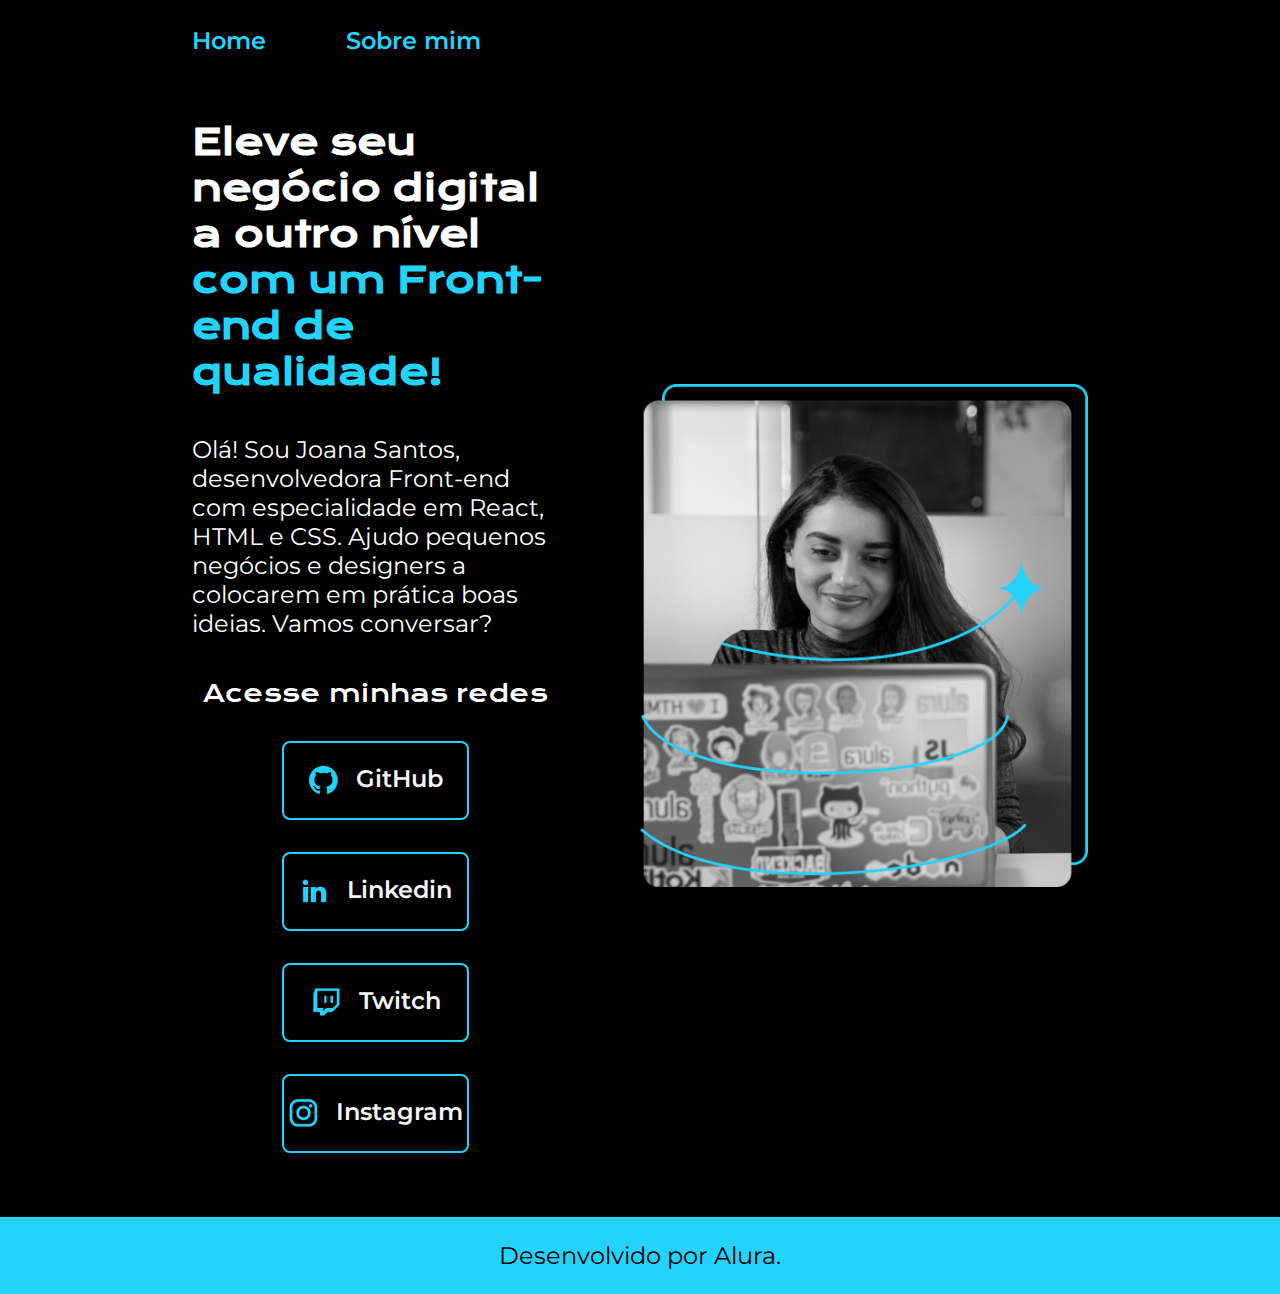
<file: index.html>
<!DOCTYPE html>
<html lang="pt-br">
<head>
    <meta charset="UTF-8">
    <meta name="viewport" content="width=device-width, initial-scale=1.0">
    <title>Portfólio</title>
    <link rel="stylesheet" href="./styles/style.css">
</head>
<body>
    <header class="cabecalho">
        <nav class="cabecalho__menu">
            <a class="cabecalho__menu__link" href="index.html">Home</a>
            <a class="cabecalho__menu__link" href="about.html">Sobre mim</a>
        </nav>
    </header>
    <main class="apresentacao">
        <section class="apresentacao__conteudo">
            <h1 class="apresentacao__conteudo__titulo">Eleve seu negócio digital a outro nível <strong class="titulo-destaque">com um Front-end de qualidade!</strong></h1>
            <p class="apresentacao__conteudo__texto">Olá! Sou Joana Santos, desenvolvedora Front-end com especialidade em React, HTML e CSS. Ajudo pequenos negócios e designers a colocarem em prática boas ideias. Vamos conversar?</p>
            <div class="apresentacao__links">
                <h2 class="apresentacao__links__subtitulo">Acesse minhas redes</h2>
                <a class="apresentacao__links__navegacao" href="https://Github.com/brvcelose">
                    <img src="./assets/github.png" alt="github">
                    GitHub
                </a>
                <a class="apresentacao__links__navegacao" href="https://Linkedin.com/in/brucelose">
                    <img src="./assets/linkedin.png" alt="linkedin">
                    Linkedin
                </a>
                <a class="apresentacao__links__navegacao" href="https://twitch.tv/brucelose_">
                    <img src="./assets/twitch.png" alt="twitch">
                    Twitch
                </a>
                <a class="apresentacao__links__navegacao" href="https://Instagram.com/brvcelose">
                    <img src="./assets/instagram.png" alt="instagram">
                    Instagram
                </a>
            </div>
        </section>  
        <img class="apresentacao__imagem" src="./assets/Imagem.png" alt="foto exemplo">
    </main>
    <footer class="rodape">
        Desenvolvido por Alura.
    </footer>
</body>
</html>
</file>
<file: styles/style.css>
@import url('https://fonts.googleapis.com/css2?family=Krona+One&family=Montserrat:wght@400;600&display=swap');

:root {
    --cor-primaria: #000000;
    --cor-secundaria: #F6F6F6;
    --cor-terciaria: #22D4FD;
    --cor-hover: #272727;

    --fonte-primaria: 'Krona One', sans-serif;
    --fonte-secundaria: 'Montserrat', sans-serif;
}

*{
    margin: 0;
    padding: 0;
}

body{
    background-color: var(--cor-primaria);
    color: white;
}

.cabecalho {
    padding: 2% 0% 0% 15%;
}

.cabecalho__menu {
    display: flex;
    gap: 80px;
}

.cabecalho__menu__link {
    font-family: var(--fonte-secundaria);
    font-size: 1.5rem;
    font-weight: 600;
    color: var(--cor-terciaria);
    text-decoration: none;
}

.apresentacao{
    gap: 82px;
    padding: 5% 15%;
    display: flex;
    align-items: center;
    justify-content: space-between;
}

.apresentacao__conteudo{
    display: flex;
    flex-direction: column;
    width: 50%;
    gap: 40px;
}

.apresentacao__conteudo__titulo{
    font-family: var(--fonte-primaria);
    font-size: 2.25rem;
}

.titulo-destaque{
    color: var(--cor-terciaria);
}

.apresentacao__conteudo__texto{
    font-family: var(--fonte-secundaria);
    font-size: 1.5rem;
}

.apresentacao__links{
    display: flex;
    flex-direction: column;
    justify-content: space-between;
    align-items: center;
    gap: 32px;
}

.apresentacao__links__subtitulo{
    font-family: var(--fonte-primaria);
    font-weight: 400;
    font-size: 1.5rem;

}

.apresentacao__links__navegacao{
    display: flex;
    justify-content: center;
    gap: 16px;
    border: 2px solid var(--cor-terciaria);
    width: 50%;
    text-align: center;
    border-radius: 8px;
    font-size: 1.5rem;
    font-weight: 600;
    padding: 21.5px 0px;
    text-decoration: none;
    color: var(--cor-secundaria);
    font-family: var(--fonte-secundaria);
}

.apresentacao__links__link:hover{
    background-color: var(--cor-hover);

}

.apresentacao__imagem {
    width: 50%;
}

.rodape {
    padding: 24px;
    color: var(--cor-primaria);
    background-color: var(--cor-terciaria);
    text-align: center;
    font-family: var(--fonte-secundaria);
    font-size: 1.5rem;
    font-weight: 400;
}

@media (max-width: 1200px) {
    .cabecalho{
        padding: 10%;
    }

    .cabecalho__menu{
        justify-content: center;
    }

    .apresentacao{
        flex-direction: column-reverse;
        padding: 5%;
    }

    .apresentacao__conteudo{
        width: 100%;
    }

    
}
</file>
